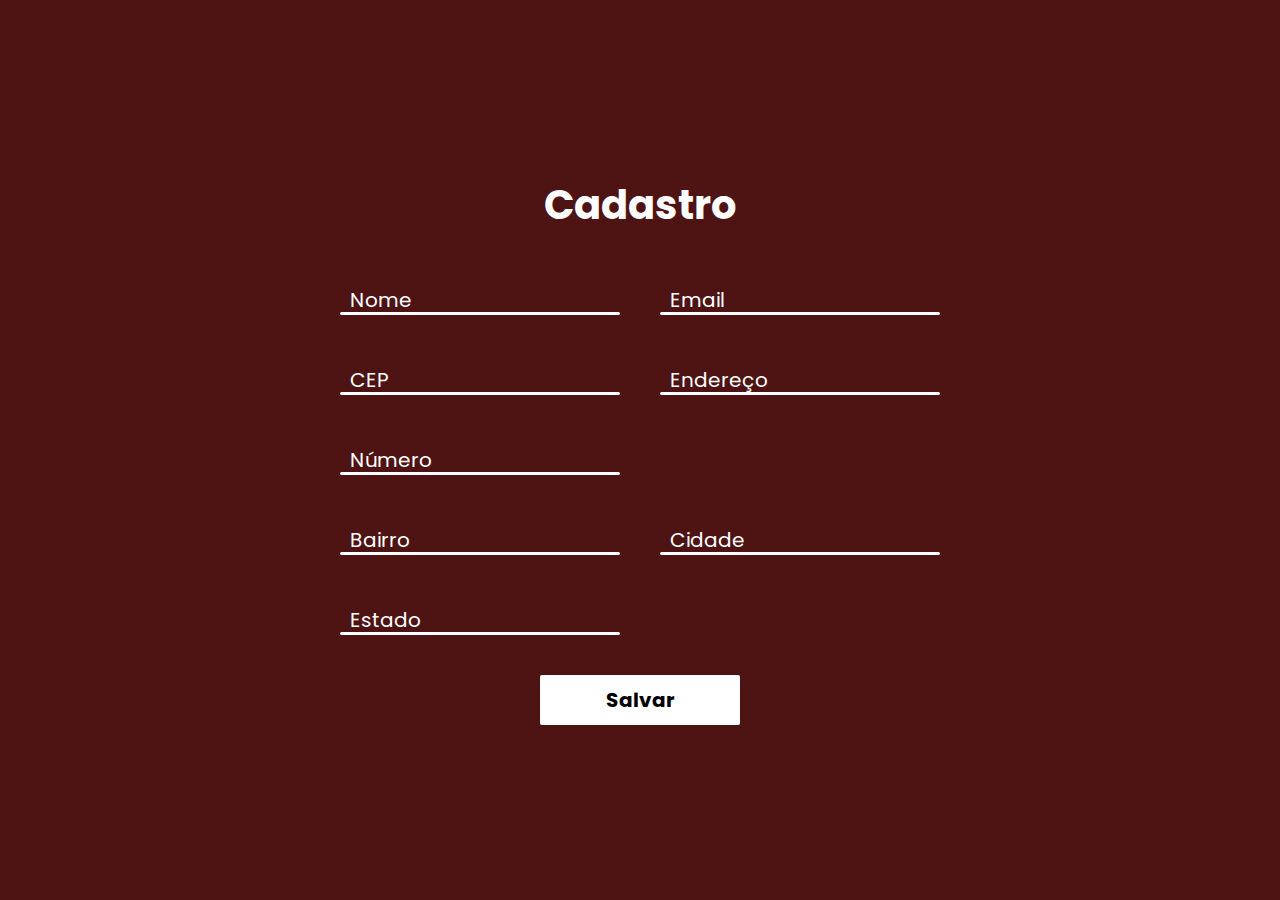
<file: TRABALHO CEP/forms.html>
<!DOCTYPE html>
<html lang="pt-br">
<head>
    <meta charset="UTF-8">
    <meta name="viewport" content="width=device-width, initial-scale=1.0">
    <link rel="stylesheet" href="css/estilo.css">
    <script src="js/main.js" type='module' defer></script>


    
    <title>Cadastro</title>
</head>
<body>
    <main class="container">
        <h1 class="title">Cadastro</h1>
        <div class="row">
            <div class="inputbox">
                <input type="text" id="nome" required>
                <label for="nome">Nome</label>
            </div>
            <div class="inputbox">
                <input type="text" id="email"  required>
                <label for="email">Email</label>
            </div>
        </div>
        <div class="row">
            <div class="inputbox">
                <input type="text" id="cep"  required>
                <label for="cep">CEP</label>
            </div>
            <div class="inputbox">
                <input type="text" id="endereco"  required>
                <label for="endereco">Endereço</label>
            </div>
            <div class="inputbox">
                <input type="text" id="numero"  required>
                <label for="numero">Número</label>
            </div>
        </div>
        <div class="row">
            <div class="inputbox">
                <input type="text" id="bairro"  required>
                <label for="bairro">Bairro</label>
            </div>
            <div class="inputbox">
                <input type="text" id="cidade"  required>
                <label for="cidade">Cidade</label>
            </div>
            <div class="inputbox">
                <input type="text" id="estado"  required>
                <label for="estado">Estado</label>
            </div>
        </div>
        <div class="row">
            <button>Salvar</button>
        </div>
    </main>
    <footer>
     
    </footer>
</body>
</html>
</file>
<file: TRABALHO CEP/css/estilo.css>
@import url('https://fonts.googleapis.com/css2?family=Poppins:wght@400;500;600;700;800&display=swap');
* {
    margin: 0;
    padding: 0;
    box-sizing: border-box;
    font-family: 'Poppins', sans-serif;
}

:root {
    --bg-color: rgb(78, 19, 19);
    --primary-color: #ffffff
}

body {
    display: flex;
    flex-direction: column;
    justify-content: center;
    align-items: center;
    min-height: 100vh;
    background-color: var(--bg-color) ;
}

.container {
    flex-grow: 3;
    display: flex;
    flex-direction: column;
    justify-content: center;
    width: 50%;
    padding: 20px;
    gap: 40px;
}

.title {
    font-size: 40px;
    text-align: center;
    user-select: none;
    color: var(--primary-color);
}

.row {
    display: grid;
    grid-template-columns: repeat(auto-fit, minmax(200px, 1fr));
    gap: 40px;
}
.inputbox {
    position: relative;
    display: flex;
    flex-direction: column-reverse;
    height: 40px;
}

/* input::-webkit-outer-spin-button,
input::-webkit-inner-spin-button {
  -webkit-appearance: none;
} */

.inputbox label {
    position: relative;
    top:0;
    left: 10px;
    font-size: 20px;
    color: var(--primary-color);
    transition: .5s;
    cursor: text;
}

.inputbox input {
    position: absolute;
    background-color: var(--primary-color);
    width: 100%;
    height: 3px;
    bottom: 0;
    box-shadow: none;
    border: none;
    outline: none;
    border-radius: 2px;
    transition: .5s;
    font-size: 20px;
    font-weight: bold;
    padding: 0 10px;
}

.inputbox input:focus,
.inputbox input:valid {
    height: 100%;
}

.inputbox input:focus + label,
.inputbox input:valid + label {
    top: -40px;
    left: 0;
}

.container button {
    justify-self: center;
    width: 200px;
    height: 50px;
    border:none;
    outline: none;
    cursor: pointer;
    background-color: var(--primary-color);
    font-size: 20px;
    font-weight: bold;
    border-radius: 2px;
}

footer {
    color: var(--primary-color);
}
</file>
